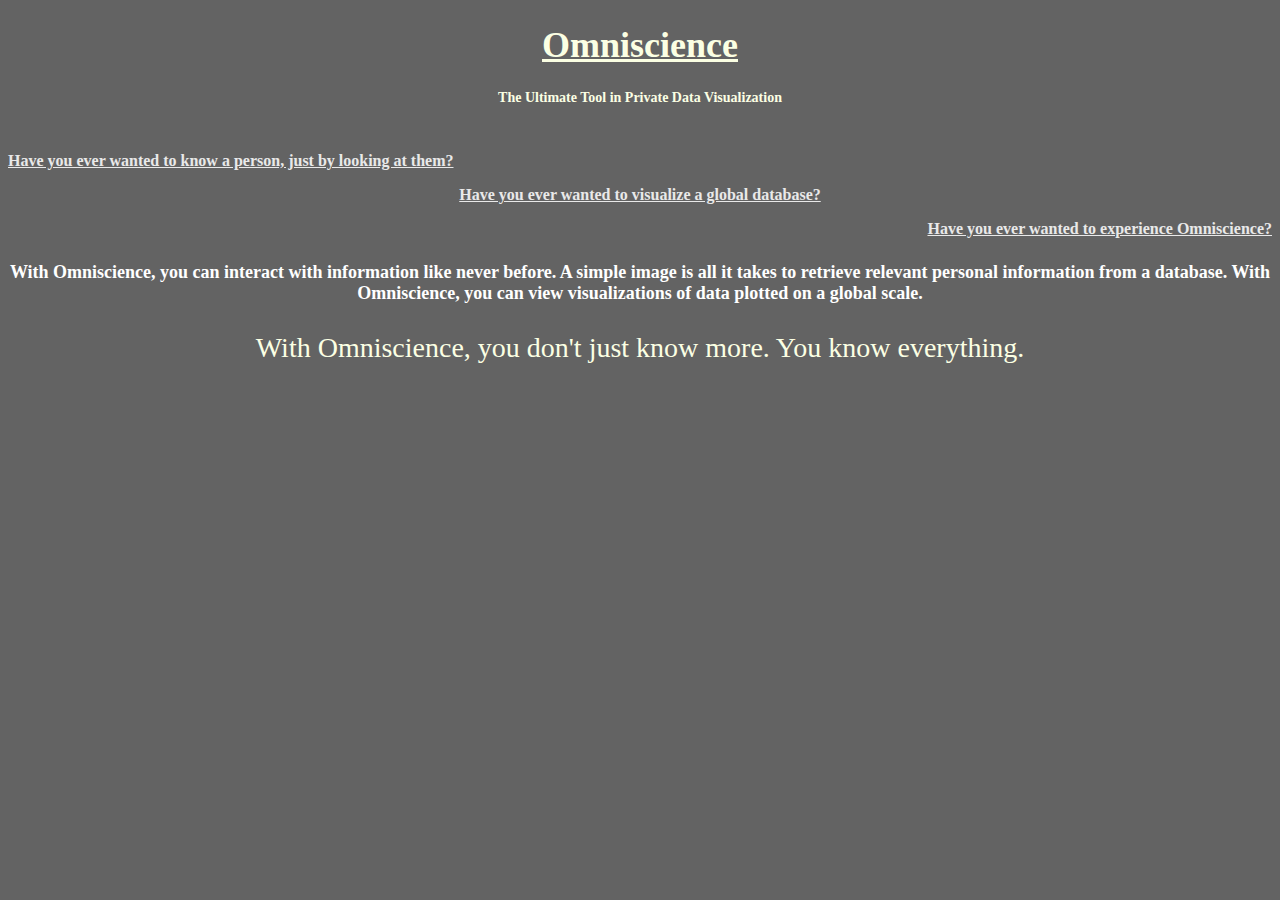
<file: index.html>
<!DOCTYPE html>
    <html>
        <head>
            <title>Omniscience Data Visualization</title>
            <link href="style.css" type="text/css" rel="stylesheet">
        </head>
            <body>
                <h1>Omniscience</h1>
                <h2>The Ultimate Tool in Private Data Visualization</h2>
                <br>
                <h3 align="left">Have you ever wanted to know a person, just by looking at them?</h3>
                <h3 align="center">Have you ever wanted to visualize a global database?</h3>
                <h3 align="right">Have you ever wanted to experience Omniscience?</h3>
            </body>
            <footer>
                <h4>With Omniscience, you can interact with information like never before.
                    A simple image is all it takes to retrieve relevant personal information
                    from a database. With Omniscience, you can view visualizations of data plotted on a global scale.</h4>
                <p>With Omniscience, you don't just know more. You know everything.</p>
            </footer>
</file>
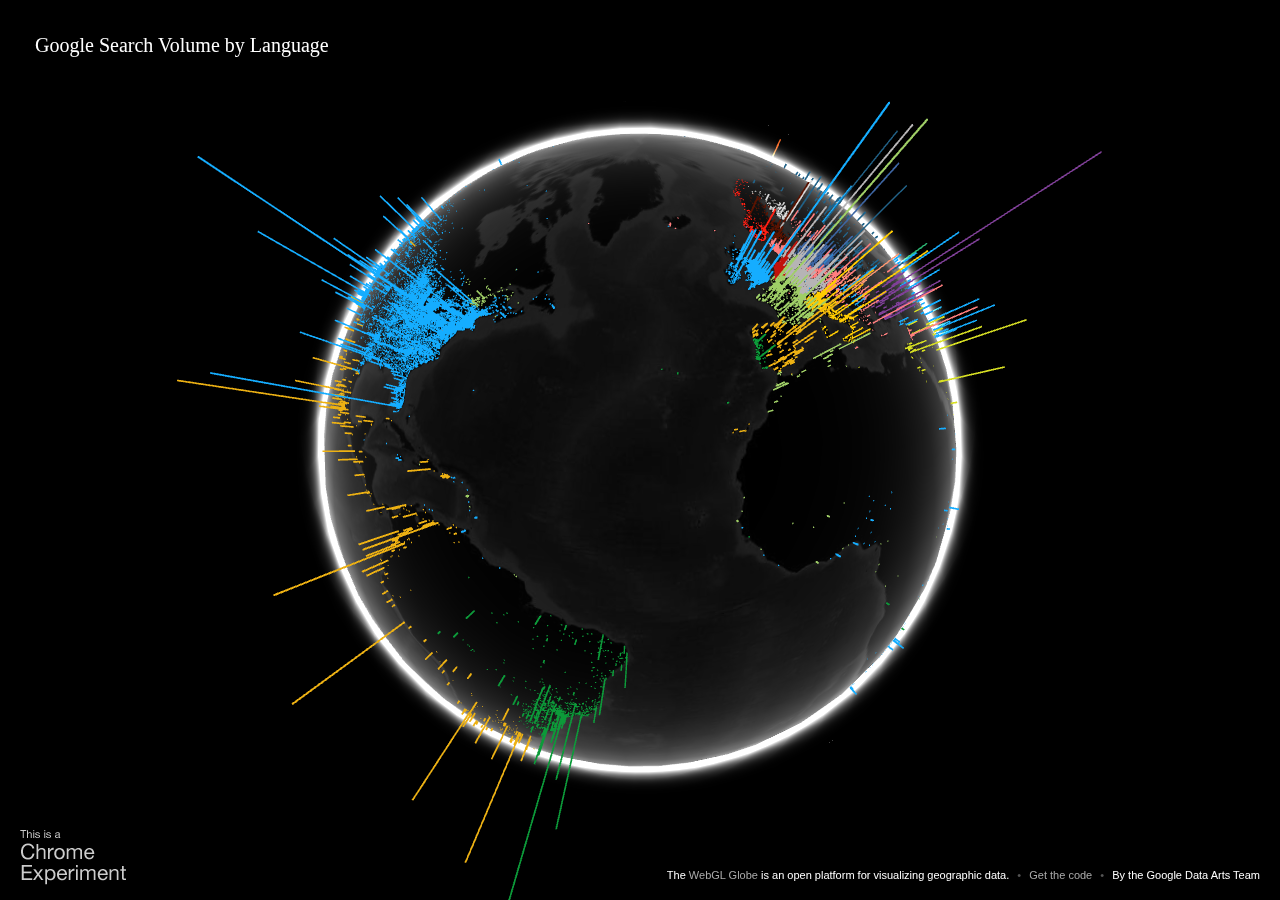
<file: globe-search/index.html>
<!doctype html>
<html lang="en">
<head>
  <title>WebGL Globe</title>
  <meta charset="utf-8">
  <style type="text/css">
    html {
      height: 100%;
    }

    body {
      margin: 0;
      padding: 0;
      background: #000000 url(/globe/loading.gif) center center no-repeat;
      color: #ffffff;
      font-family: sans-serif;
      font-size: 13px;
      line-height: 20px;
      height: 100%;
    }

    #info {

      font-size: 11px;
      position: absolute;
      bottom: 5px;
      background-color: rgba(0, 0, 0, 0.8);
      border-radius: 3px;
      right: 10px;
      padding: 10px;

    }

    a {
      color: #aaa;
      text-decoration: none;
    }

    a:hover {
      text-decoration: underline;
    }

    .bull {
      padding: 0px 5px;
      color: #555;
    }

    #title {
      position: absolute;
      top: 20px;
      width: 320px;
      left: 20px;
      background-color: rgba(0, 0, 0, 0.2);
      font: 20px/20px Georgia;
      padding: 15px;
    }

    .year {

      font: 16px Georgia;
      line-height: 26px;
      height: 30px;
      text-align: center;
      float: left;
      width: 90px;
      color: rgba(255, 255, 255, 0.4);

      cursor: pointer;
      -webkit-transition: all 0.1s ease-out;
    }

    .year:hover, .year.active {
      font-size: 23px;
      color: #fff;
    }

    #ce span {
      display: none;
    }

    #ce {
      width: 107px;
      height: 55px;
      display: block;
      position: absolute;
      bottom: 15px;
      left: 20px;
      background: url(/globe/ce.png);
    }


  </style>
</head>
<body>

<div id="container"></div>

<div id="info">
  The <a href="http://www.chromeexperiments.com/globe">WebGL Globe</a> is an
  open platform for visualizing geographic data. <span
    class="bull">&bull;</span> <a href="https://github.com/dataarts/webgl-globe">Get
  the code</a> <span class="bull">&bull;</span> By the Google Data Arts Team</a>
</div>

<div id="title">
  Google Search Volume by Language
</div>

<a id="ce" href="http://www.chromeexperiments.com/globe">
  <span>This is a Chrome Experiment</span>
</a>


<script type="text/javascript" src="/globe/third-party/Detector.js"></script>
<script type="text/javascript" src="/globe/third-party/three.min.js"></script>
<script type="text/javascript" src="/globe/globe.js"></script>
<script type="text/javascript">

  var globe = DAT.Globe(document.getElementById('container'), {
    colorFn: function(label) {
       return new THREE.Color([
         0xd9d9d9, 0xb6b4b5, 0x9966cc, 0x15adff, 0x3e66a3,
         0x216288, 0xff7e7e, 0xff1f13, 0xc0120b, 0x5a1301, 0xffcc02,
         0xedb113, 0x9fce66, 0x0c9a39,
         0xfe9872, 0x7f3f98, 0xf26522, 0x2bb673, 0xd7df23,
         0xe6b23a, 0x7ed3f7][label]);
    }
  });

  var xhr = new XMLHttpRequest();
  xhr.open('GET', '/globe-search/search.json', true);
  xhr.onreadystatechange = function(e) {
    if (xhr.readyState === 4) {
      if (xhr.status === 200) {
        var data = JSON.parse(xhr.responseText);
        window.data = data;
        globe.addData(data, {format: 'legend'});
        globe.createPoints();
        globe.animate();
        document.body.style.backgroundImage = 'none'; // remove loading
      }
    }
  };
  xhr.send(null);

</script>


</body>

</html>
</file>
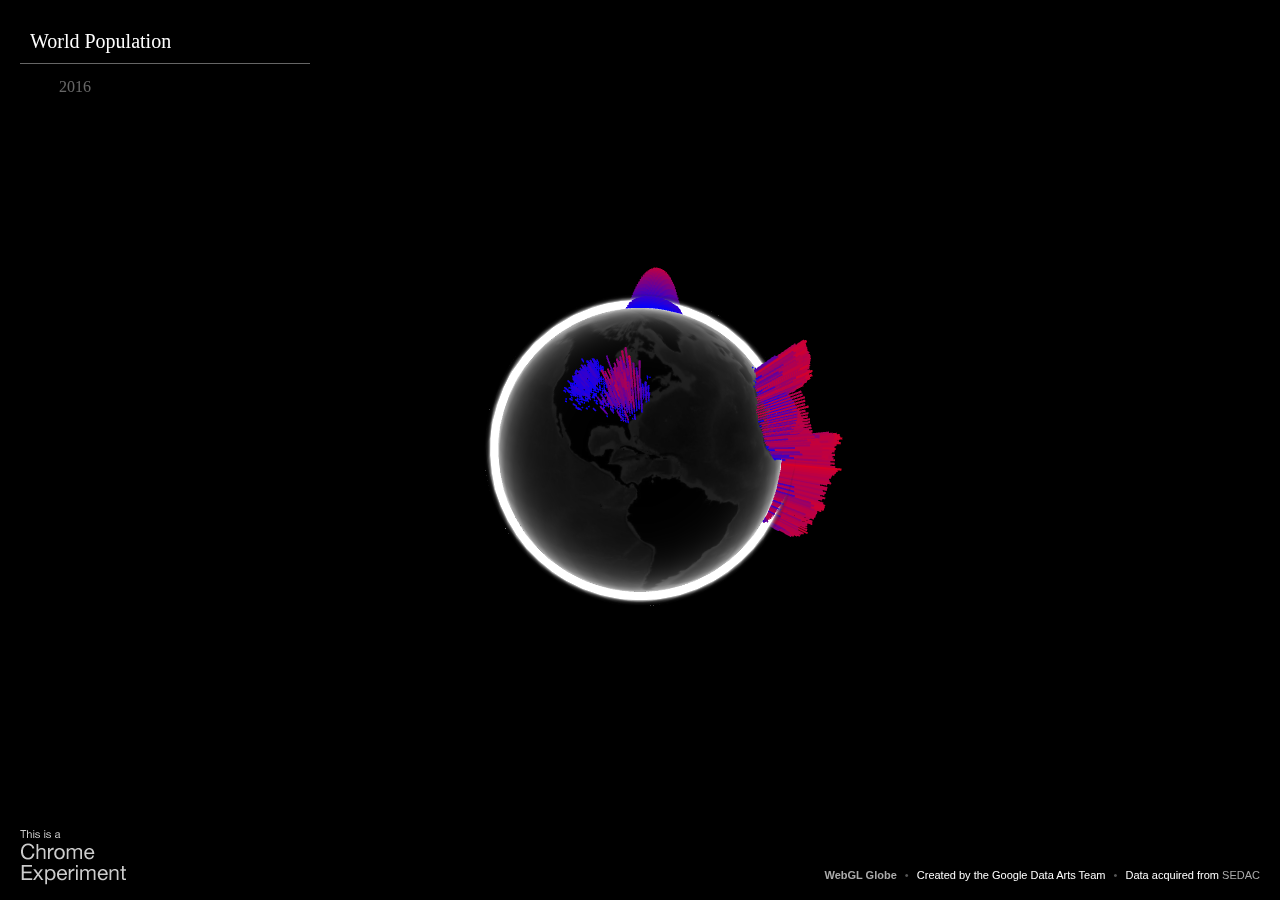
<file: globe-vertex-texture/index.html>
<!DOCTYPE HTML>
<html lang="en">
  <head>
    <title>WebGL Globe</title>
    <meta charset="utf-8">
    <style type="text/css">
      html {
        height: 100%;
      }
      body {
        margin: 0;
        padding: 0;
        background: #000000 url(loading.gif) center center no-repeat;
        color: #ffffff;
        font-family: sans-serif;
        font-size: 13px;
        line-height: 20px;
        height: 100%;
      }

      #info {

        font-size: 11px;
        position: absolute;
        bottom: 5px;
        background-color: rgba(0,0,0,0.8);
        border-radius: 3px;
        right: 10px;
        padding: 10px;

      }

      #currentInfo {
        width: 270px;
        position: absolute;
        left: 20px;
        top: 63px;

        background-color: rgba(0,0,0,0.2);

        border-top: 1px solid rgba(255,255,255,0.4);
        padding: 10px;
      }

      a {
        color: #aaa;
        text-decoration: none;
      }
      a:hover {
        text-decoration: underline;
      }

      .bull {
        padding: 0 5px;
        color: #555;
      }

      #title {
        position: absolute;
        top: 20px;
        width: 270px;
        left: 20px;
        background-color: rgba(0,0,0,0.2);
        border-radius: 3px;
        font: 20px Georgia;
        padding: 10px;
      }

      .year {
        font: 16px Georgia;
        line-height: 26px;
        height: 30px;
        text-align: center;
        float: left;
        width: 90px;
        color: rgba(255, 255, 255, 0.4);

        cursor: pointer;
        -webkit-transition: all 0.1s ease-out;
      }

      .year:hover, .year.active {
        font-size: 23px;
        color: #fff;
      }

      #ce span {
        display: none;
      }

      #ce {
        width: 107px;
        height: 55px;
        display: block;
        position: absolute;
        bottom: 15px;
        left: 20px;
        background: url(ce.png);
      }


    </style>
  </head>
  <body>

  <div id="container"></div>

  <div id="info">
    <strong><a href="http://www.chromeexperiments.com/globe">WebGL Globe</a></strong> <span class="bull">&bull;</span> Created by the Google Data Arts Team <span class="bull">&bull;</span> Data acquired from <a href="http://sedac.ciesin.columbia.edu/gpw/">SEDAC</a>
  </div>

  <div id="currentInfo">
    <span id="year2016" class="year">2016</span>
  </div>

  <div id="title">
    World Population
  </div>

  <a id="ce" href="http://www.chromeexperiments.com/globe">
    <span>This is a Chrome Experiment</span>
  </a>

  <script type="text/javascript" src="third-party/Three/ThreeWebGL.js"></script>
  <script type="text/javascript" src="third-party/Three/ThreeExtras.js"></script>
  <script type="text/javascript" src="third-party/Three/RequestAnimationFrame.js"></script>
  <script type="text/javascript" src="third-party/Three/Detector.js"></script>
  <script type="text/javascript" src="third-party/Tween.js"></script>
  <script type="text/javascript" src="globe.js"></script>
  <script type="text/javascript" src="shaders.js"></script>
  <script type="text/javascript">

    if(!Detector.webgl){
      Detector.addGetWebGLMessage();
    } else {

      var years = ['2016'];
      var container = document.getElementById('container');
      var globe = new DAT.Globe(container);
      console.log(globe);
      var i, tweens = [];

      var settime = function(globe, t) {
        return function() {
          new TWEEN.Tween(globe).to({time: t/years.length},500).easing(TWEEN.Easing.Cubic.EaseOut).start();
          var y = document.getElementById('year'+years[t]);
          if (y.getAttribute('class') === 'year active') {
            return;
          }
          var yy = document.getElementsByClassName('year');
          for(i=0; i<yy.length; i++) {
            yy[i].setAttribute('class','year');
          }
          y.setAttribute('class', 'year active');
        };
      };

      for(var i = 0; i<years.length; i++) {
        var y = document.getElementById('year'+years[i]);
        y.addEventListener('mouseover', settime(globe,i), false);
      }

      var xhr;
      TWEEN.start();

      globe.modelLoader();

    }

  </script>

  </body>

</html>
</file>
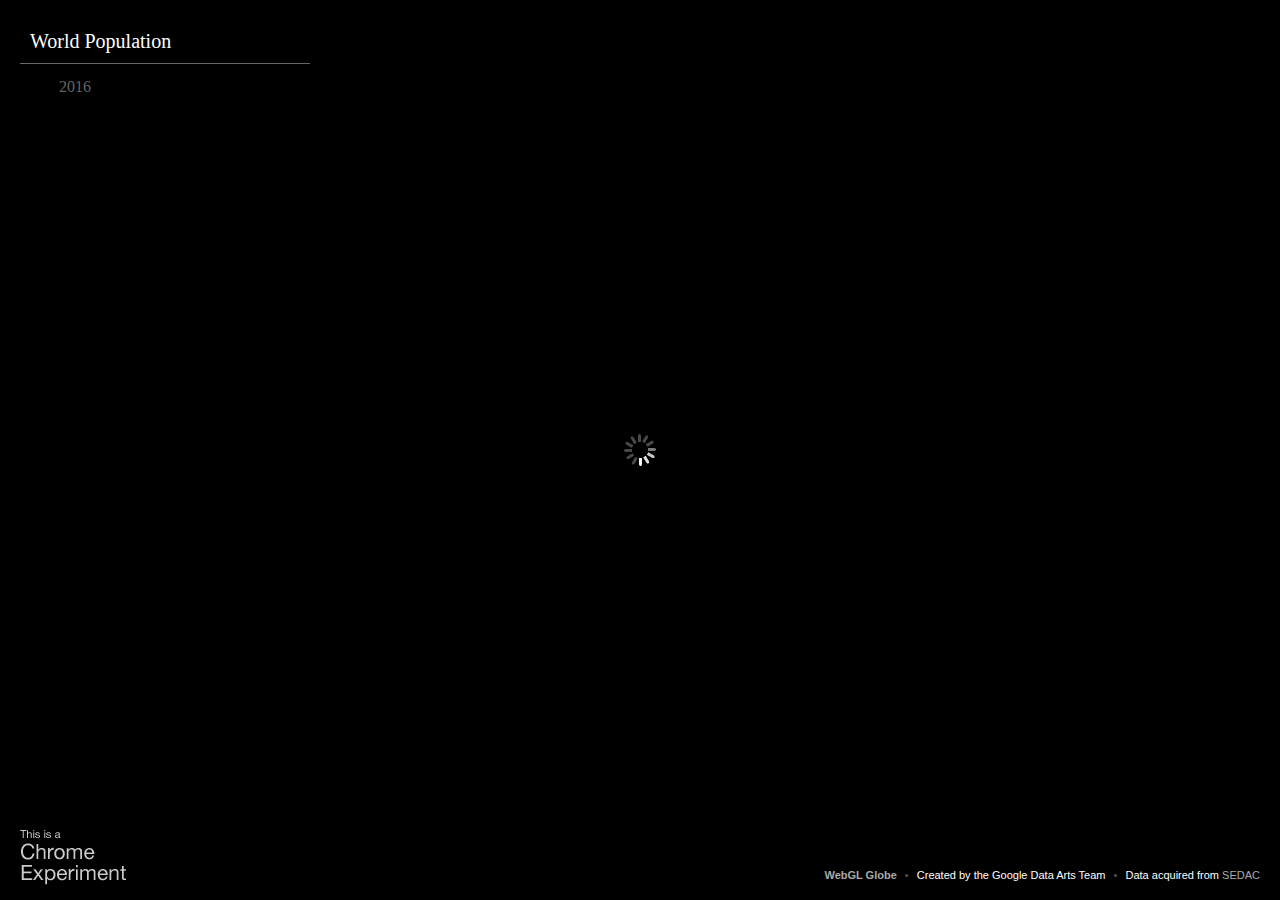
<file: globe/index.html>
<!DOCTYPE HTML>
<html lang="en">
  <head>
    <title>WebGL Globe</title>
    <meta charset="utf-8">
    <style type="text/css">
      html {
        height: 100%;
      }
      body {
        margin: 0;
        padding: 0;
        background: #000000 url(/globe/loading.gif) center center no-repeat;
        color: #ffffff;
        font-family: sans-serif;
        font-size: 13px;
        line-height: 20px;
        height: 100%;
      }

      #info {

        font-size: 11px;
        position: absolute;
        bottom: 5px;
        background-color: rgba(0,0,0,0.8);
        border-radius: 3px;
        right: 10px;
        padding: 10px;

      }

      #currentInfo {
        width: 270px;
        position: absolute;
        left: 20px;
        top: 63px;

        background-color: rgba(0,0,0,0.2);

        border-top: 1px solid rgba(255,255,255,0.4);
        padding: 10px;
      }

      a {
        color: #aaa;
        text-decoration: none;
      }
      a:hover {
        text-decoration: underline;
      }

      .bull {
        padding: 0 5px;
        color: #555;
      }

      #title {
        position: absolute;
        top: 20px;
        width: 270px;
        left: 20px;
        background-color: rgba(0,0,0,0.2);
        border-radius: 3px;
        font: 20px Georgia;
        padding: 10px;
      }

      .year {
        font: 16px Georgia;
        line-height: 26px;
        height: 30px;
        text-align: center;
        float: left;
        width: 90px;
        color: rgba(255, 255, 255, 0.4);

        cursor: pointer;
        -webkit-transition: all 0.1s ease-out;
      }

      .year:hover, .year.active {
        font-size: 23px;
        color: #fff;
      }

      #ce span {
        display: none;
      }

      #ce {
        width: 107px;
        height: 55px;
        display: block;
        position: absolute;
        bottom: 15px;
        left: 20px;
        background: url(/globe/ce.png);
      }


    </style>
  </head>
  <body>

  <div id="container"></div>

  <div id="info">
    <strong><a href="http://www.chromeexperiments.com/globe">WebGL Globe</a></strong> <span class="bull">&bull;</span> Created by the Google Data Arts Team <span class="bull">&bull;</span> Data acquired from <a href="http://sedac.ciesin.columbia.edu/gpw/">SEDAC</a>
  </div>

  <div id="currentInfo">
    <span id="year2016" class="year">2016</span>

  </div>

  <div id="title">
    World Population
  </div>

  <a id="ce" href="http://www.chromeexperiments.com/globe">
    <span>This is a Chrome Experiment</span>
  </a>

  <script type="text/javascript" src="/globe/third-party/Detector.js"></script>
  <script type="text/javascript" src="/globe/third-party/three.min.js"></script>
  <script type="text/javascript" src="/globe/third-party/Tween.js"></script>
  <script type="text/javascript" src="/globe/globe.js"></script>
  <script type="text/javascript" src="">

    if(!Detector.webgl){
      Detector.addGetWebGLMessage();
    } else {

      var years = ['2016'];
      var container = document.getElementById('container');
      var globe = new DAT.Globe(container);

      console.log(globe);
      var i, tweens = [];

      var settime = function(globe, t) {
        return function() {
          new TWEEN.Tween(globe).to({time: t/years.length},500).easing(TWEEN.Easing.Cubic.EaseOut).start();
          var y = document.getElementById('year'+years[t]);
          if (y.getAttribute('class') === 'year active') {
            return;
          }
          var yy = document.getElementsByClassName('year');
          for(i=0; i<yy.length; i++) {
            yy[i].setAttribute('class','year');
          }
          y.setAttribute('class', 'year active');
        };
      };

      for(var i = 0; i<years.length; i++) {
        var y = document.getElementById('year'+years[i]);
        y.addEventListener('mouseover', settime(globe,i), false);
      }

      var xhr;
      TWEEN.start();


      xhr = new XMLHttpRequest();
      xhr.open('GET', '/population909500.json', true);
      xhr.onreadystatechange = function() {
        if (xhr.readyState === 4) {
          if (xhr.status === 200) {
            var data = [['CapitalOne', [38.9111428, -84.6795726, 20826, 42.07405, -79.24018, 23858, 38.971978, -82.979505, 18442, 37.6692251, -84.4414862, 37000.00000000001, 42.0210295, -78.1148953, 48690, 39.873415, -79.47538999999999, 35024, 40.640277, -76.6788347, 48210, 41.7991724, -77.16310899999999, 12345, 37.8152388, -78.99054749999999, 18467, 37.026841, -79.598756, 6789, 39.504218, -79.81582, 23107, 40.0583238, -74.4056612, 19218, 40.0352404, -80.56032979999999, 30928, 39.770518, -78.1727259, 30307, 41.167029, -77.498031, 37950, 42.22509, -78.931409, 34896, 39.6964929, -77.95395599999999, 36462, 41.0159796, -78.61201919999999, 11990.98, 39.49988889999999, -81.7790278, 34803, 36.6003058, -82.06439499999999, 40086751, 37.0667861, -79.4545322, 24159, 41.174226, -77.458238, 41697, 36.6609444, -77.7579445, 32688, 40.8431279, -81.0403758, 38759, 37.8545444, -84.21836979999999, 14554, 40.4736777, -78.37167, 18195, 38.442894, -81.684111, 40265, 39.9657987, -78.6895862, 14132, 37.056784, -79.17249369999999, 20121, 39.3284779, -78.075148, 45650, 38.886223, -80.46526290000001, 6169, 36.6523958, -79.7202176, 28533, 38.2371184, -84.48782949999999, 28383, 41.11223200000001, -78.39870499999999, 10445, 36.8006639, -77.6683022, 20028, 39.4424311, -79.1971961, 11625, 42.7489115, -78.12422529999999, 41714, 37.48101200000001, -83.3598356, 15352, 40.4584566, -80.79083969999999, 14629, 38.9245537, -82.8370699, 3942, 40.748543, -79.632222, 25506, 37.2917387, -77.2912521, 6006.799999999999, 36.5302999, -77.450288, 46889, 41.472853, -79.720865, 42018, 38.6525476, -82.34573449999999, 10278, 40.6578019, -80.04995199999999, 7374, 36.854176, -80.052369, 13108, 41.2773556, -79.3961147, 25386, 38.7008357, -83.06260499999999, 24628, 36.5527238, -76.8868518, 22911, 36.5947596, -77.8255075, 35026, 40.4259222, -79.08996259999999, 39871, 37.5454982, -82.55287709999999, 27244, 39.7389547, -78.32401709999999, 22084, 39.9935218, -78.9557797, 49711, 37.960092, -82.090716, 9508, 40.9362929, -76.7343264, 21895, 41.968801, -79.715797, 45633, 38.7059978, -84.6616104, 32316, 39.452376, -81.412258, 10938, 39.6752515, -82.2991247, 11248, 36.6154879, -82.8850308, 785, 40.5702568, -79.90902299999999, 2653, 39.365711, -77.75673700000002, 39187, 39.652226, -83.072158, 33469, 38.3293299, -79.07808659999999, 7453, 39.697614, -78.16743090000001, 4245, 40.611471, -76.718266, 35993, 39.5035771, -76.7193038, 37201, 39.2457168, -83.06725469999999, 23360, 41.8260691, -77.6768288, 5368, 38.2691187, -78.1115848, 33189, 39.0467441, -83.1627662, 39113, 40.10148299999999, -82.768658, 10134, 39.2530586, -82.2104986, 30387, 36.639797, -81.745791, 34522, 42.932517, -78.07836999999999, 48069, 39.97416990000001, -80.3842114, 21388, 36.6171443, -80.7266429, 46023, 37.5165639, -82.4166693, 33917, 39.156458, -80.215671, 2969, 39.571742, -82.455815, 3243, 37.0354576, -83.9923197, 24143, 42.56974, -77.96052999999999, 36328, 38.8543338, -83.08793949999999, 40332, 42.857465, -77.98492399999999, 19270, 39.1462072, -83.95138690000002, 22059, 36.88768779999999, -81.5212447, 42695, 40.1632303, -81.2368395, 16727, 38.0542006, -78.085475, 10541, 42.5542461, -78.2834776, 29834, 39.0571809, -78.2040645, 34804, 38.2809381, -76.61452349999999, 46289, 38.7564, -82.7934, 49528, 40.2462701, -78.3234804, 19541, 38.2206654, -77.1112436, 18612, 39.3946176, -82.9698178, 23884, 39.03827990000001, -81.4238629, 34121, 41.526304, -79.834824, 1171, 38.181875, -82.433672, 17896, 38.892396, -77.804767, 43953, 41.136063, -78.36758999999999, 3673, 37.7268036, -79.8253134, 38477, 39.4411, -79.71007, 32281, 42.15070499999999, -77.86545699999999, 23736, 39.461288, -81.47018400000002, 10173, 37.288989, -79.055559, 21989, 39.599974, -76.843743, 43859, 39.159138, -81.6973749, 22647.549999999996, 41.39534, -78.52065, 11255, 37.4279504, -84.5445869, 1386, 38.842793, -82.030074, 46009, 40.1836116, -80.740692, 48917, 36.7360507, -80.38385799999999, 20430, 41.103823, -78.1669579, 26652, 39.242199, -79.04319799999999, 21314, 38.0069469, -79.30709399999999, 27842, 39.241453, -82.262895, 16684, 39.01917, -77.5093289, 23136, 38.806828, -78.3466569, 891, 42.27137099999999, -78.556725, 9595, 42.1171346, -78.10324, 30908, 40.6747988, -76.51966300000001, 43804, 39.257902, -81.245829, 28673, 40.6035043, -80.2314667, 45469, 38.9755449, -84.019149, 22871, 42.079865, -77.855057, 30174, 36.5428474, -83.0080728, 46072, 40.2622801, -77.3406394, 7119, 39.35322, -76.97518099999999, 37179, 42.5513274, -78.60996949999999, 13024, 39.650529, -77.931198, 21060, 39.7706021, -82.17398229999999, 42038, 37.1183584, -83.2777423, 31858, 37.316699, -79.034122, 44242, 39.5797306, -78.90078419999999, 35276, 39.186818, -83.56692, 16024, 39.6940124, -80.1781322, 13517, 36.596193, -83.32670999999999, 36462, 40.12300219999999, -81.96162079999999, 21702, 41.3105733, -79.96235329999999, 47426, 40.033388, -80.600301, 18380, 42.48929100000001, -77.370599, 4885, 36.9996625, -80.1828393, 20945, 39.7673286, -80.3925707, 39457, 36.9844126, -82.3900194, 19078, 40.879706, -78.64453499999999, 33253, 38.792499, -76.910758, 14200, 37.928856, -82.4115039, 46554, 38.927, -82.8691, 21189, 42.1525849, -77.5518653, 45008, 37.2078068, -77.7064286, 746, 37.1796999, -80.3143, 3981, 39.054578, -83.820278, 5275, 39.5298059, -80.11674169999999, 19803, 38.41158799999999, -76.748773, 32435, 39.1151224, -83.4572906, 34909, 37.216978, -80.135654, 19069, 38.996359, -81.6962439, 19878, 40.5971128, -77.4157955, 29657, 41.979889, -79.437321, 22372, 40.4044741, -81.4698224, 18893, 41.014683, -80.98463199999999, 28977, 39.64168859999999, -77.64167549999999, 6701, 37.318781, -79.617897, 15074, 36.7217689, -78.9540272, 10205, 40.255055, -79.174273, 14230, 36.832956, -83.4405676, 29133, 39.4848023, -83.2390284, 7762, 37.4997531, -84.7968805, 15974, 37.919855, -81.916338, 17677, 38.8617634, -82.48872, 10487, 42.382941, -79.09312, 24922, 39.8705024, -80.6651698, 34407, 40.426355, -77.07994099999999, 44253, 40.147368, -81.319706, 35062, 37.4428652, -79.66616719999999, 49219, 37.1458131, -77.96462749999999, 8657, 38.8934448, -77.2216481, 2462, 38.0324, -78.300237, 4321, 42.812939, -78.350444, 43088, 38.7892801, -77.18720359999999, 35687, 38.717941, -77.548271, 12187, 38.5150017, -76.569073, 40156, 40.903611, -80.03527199999999, 1145, 38.7121995, -84.7261692, 20958, 37.2621462, -79.0556512, 28158, 39.635817, -77.780248, 35847, 37.9144469, -80.7227722, 39198, 40.892862, -77.088831, 25575, 39.682279, -78.58739400000002, 9500, 38.9400292, -76.9316956, 12872, 40.7248469, -78.853696, 24858, 40.6013208, -79.32866659999999, 43608, 40.5596576, -79.11033549999999, 19123, 40.122366, -79.34025199999999, 1496, 41.1309597, -80.4581546, 13127, 41.93716999999999, -79.0772999, 30780, 37.718371, -77.09907799999999, 47493, 37.6005529, -76.9596183, 5783, 41.7001954, -80.20092389999999, 10415, 40.970805, -78.36572, 840, 38.51443, -78.89168699999999, 42715, 39.151428, -76.673654, 6858, 37.1704286, -84.1230971, 15664, 39.69491, -82.498048, 46868, 40.143211, -82.696415, 39539, 40.448915, -76.910387, 14150, 39.485512, -79.763556, 33453, 38.3482926, -76.8621805, 43688, 42.354574, -77.76717099999999, 43064, 39.7422322, -78.1238121, 2175, 39.0507515, -82.14142, 6993, 40.260191, -82.0774239, 1765, 38.54626289999999, -82.64470999999999, 48101, 38.6524472, -77.27326470000001, 37205, 37.1846354, -82.4421835, 27756, 39.7212095, -81.0833682, 3241, 38.8665768, -77.6761006, 37695, 40.0785392, -81.94748129999999, 11840, 41.6034393, -80.3124934, 2531, 39.9144768, -77.9047082, 16812, 37.3733409, -79.8081911, 12228, 37.440131, -76.476603, 19201, 39.859165, -79.725325, 17437, 40.430884, -80.886532, 842261, 40.661596, -81.469634, 30350, 40.8251145, -79.7406002, 23363, 25.8021455, -80.2255572, 44391, 37.956745, -81.444735, 46641, 42.243508, -78.25585699999999, 17383, 40.7557765, -78.7497546, 1074, 38.451227, -82.082381, 13647, 39.5269959, -83.245755, 39568, 41.17316750000001, -79.42788589999999, 38377, 38.9126955, -78.34925539999999, 11674, 37.73455, -76.522696, 1121, 39.6168884, -79.1190742, 41614, 38.967532, -78.215751, 25268, 40.57013910000001, -77.7441805, 46579, 38.7560378, -82.30647479999999, 31545, 37.3759412, -82.8336862, 848, 37.947294, -80.150137, 40966, 39.92922100000001, -79.236991, 36097, 36.628147, -81.0113609, 30437, 37.6722834, -84.7879512, 36949, 38.373518, -81.562668, 29759, 38.2191959, -84.8317569, 21841, 38.3358345, -78.3927373, 44519, 38.1615759, -82.436604, 32975, 39.9674943, -79.60516729999999, 45639, 42.5957985, -78.4648704, 5907, 39.6693129, -82.4532765, 6648, 40.609989, -77.377939, 12598, 38.2754737, -80.86398319999999, 15467, 38.9877833, -82.14073789999999, 31732, 36.9799999, -79.908418, 48222, 40.310539, -76.649236, 23210, 36.999406, -80.366361, 20444, 39.636711, -81.872507, 37981, 40.129045, -76.56278499999999, 18610, 38.9338676, -77.1772604, 34460, 42.122744, -77.90200800000001, 4.612145942635834, 39.181292, -77.868428, 38843, 42.246548, -78.35327199999999, 43286, 39.5045539, -83.5462021, 48960, 36.534061, -79.309838, 8806, 40.5649674, -81.0729747, 22026, 39.004997, -82.718013, 33686, 38.37626849999999, -77.5094848, 20291, 39.414444, -77.094944, 23153, 39.570548, -82.3567659, 37520, 39.504206, -80.702316, 574, 41.756969, -77.485287, 4552, 36.721142, -79.640761, 29918, 39.0402978, -83.347512, 1496, 37.39528019999999, -76.87071879999999, 15510, 42.5502742, -77.4756958, 20081, 37.8729802, -77.95375729999999, 4704, 39.4911031, -83.1906393, 44679, 37.145213, -76.432194, 47031, 39.323777, -76.8781489, 23275, 41.594612, -78.72314899999999, 10997, 42.883333, -77.99488699999999, 42719, 38.39051, -82.3477807, 28901, 39.847475, -76.461586, 26796, 38.997392, -84.4393339, 39956, 41.933276, -77.46603999999999, 8698, 40.8431409, -81.04124039999999, 2271, 40.419341, -79.35952499999999, 33517, 38.88770700000001, -78.111438, 47847, 40.8989955, -79.15496949999999, 11153, 38.654591, -80.66465, 46503, 38.64250759999999, -81.277919, 3368, 39.436162, -83.61589099999999, 29378, 40.520598, -80.852228, 27207, 38.1464282, -83.5118395, 48159, 37.431457, -80.767944, 39799, 41.0737454, -80.1848619, 26337, 37.305928, -81.19399700000001, 17294, 37.997525, -84.612149, 41234, 38.3584466, -77.651382, 23492, 39.96895000000001, -81.439221, 29804, 38.459629, -80.366861, 31482, 40.4887439, -81.977294, 23803, 37.723884, -84.7359992, 31749, 38.93957899999999, -83.972599, 5765, 39.6158953, -83.5041789, 19507, 39.221894, -83.949124, 10196, 40.4233651, -81.281166, 3489, 39.8353756, -81.9000057, 13715, 39.5765249, -83.1375769, 40401, 41.9740784, -78.47123409999999, 16629, 36.6122001, -77.16201079999999, 15333, 37.31225, -79.3363229, 39022, 40.6848017, -81.16011929999999, 8906, 39.7918802, -80.826584, 18500, 40.862559, -80.65048139999999, 2749, 40.24043899999999, -76.608274, 4802, 40.074759, -81.3036429, 34895, 36.5910223, -77.9603046, 32635, 38.8799054, -82.2877745, 31898, 42.3546959, -77.492339, 34917, 37.7510148, -84.7112707, 16159, 40.7447989, -80.8341907, 40432, 39.3332261, -82.812587, 46553, 41.2834307, -80.6013875, 44203, 38.5096514, -78.57425479999999, 20339, 40.063809, -76.46197099999999, 4404, 36.5851469, -77.98726839999999, 46341, 38.1590599, -77.19287899999999, 1882, 41.093651, -79.889399, 28636.47000000001, 38.3407944, -77.7139005, 39944, 42.307439, -77.79210599999999, 42509, 42.3201606, -79.112483, 23211, 38.404207, -77.57981199999999, 4731, 39.2456275, -83.586995, 43737, 41.0544129, -79.18383899999999, 20571, 40.7264539, -77.236161, 40526, 39.6137827, -82.5583214, 30775, 41.0315781, -78.2018106, 46647, 42.927568, -78.1639007, 7911, 40.8318353, -77.9348483, 39848, 40.949395, -77.21569199999999, 33300, 38.38805, -82.227188, 21739, 39.389013, -76.598496, 49963, 37.196354, -80.024907, 37422, 39.060457, -84.135161, 1.0023635139822638, 36.7387335, -81.8778839, 13240, 39.068194, -80.68520199999999, 5285, 38.82874100000001, -81.75383300000001, 25280, 39.091933, -83.449364, 49478, 42.36202, -77.99815199999999, 35852, 39.2408829, -84.032147, 49607, 38.6465, -80.4093369, 12605, 39.250045, -84.113973, 35025, 39.147844, -78.92397199999999, 41962, 38.8767207, -76.7205283, 34282, 41.279648, -77.548581, 34234, 38.3469363, -84.4465184, 11145, 39.6222601, -76.8727462, 38698, 41.015994, -76.87526199999999, 40800, 41.7317126, -78.26107360000002, 8482, 38.56814840000001, -83.7515705, 34912, 37.551412, -79.918566, 14324, 42.574229, -78.54033199999999, 44304.5, 37.359202, -76.55094199999999, 48271, 38.2319389, -77.21573430000001, 32806, 39.009579, -81.993664, 3028, 40.5631114, -78.822645, 4069, 38.6047468, -77.8943881, 110177, 37.711858, -82.273769, 45332, 36.7536815, -82.55301659999999, 20381, 37.0605441, -84.1499671, 21061, 38.422475, -77.4024419, 16281, 38.3170695, -82.2171173, 2169, 39.5518051, -81.74431849999999, 14068, 39.1155789, -83.69041899999999, 26950, 40.44214, -79.388762, 9659, 36.503666, -82.252923, 36666, 36.528352, -81.427025, 40442, 36.6914357, -80.65365369999999, 42807, 37.0104214, -82.55642019999999, 9093, 37.2144502, -84.48077289999999, 31811, 40.6196388, -80.5951652, 24966, 38.1059588, -79.81461, 4708, 38.889707, -77.245569, 22357, 39.927206, -81.975229, 39547, 39.67471099999999, -77.1399, 30571, 37.300819, -80.1135989, 14157, 38.1425709, -77.6424119, 26437, 38.273353, -81.727024, 41883, 40.320359, -80.594939, 715, 38.36859500000001, -79.218947, 17958, 36.6428252, -81.8581438, 45795, 40.1035305, -81.1060866, 42252, 39.503424, -80.01456499999999, 33054, 38.267035, -84.05969650000002, 19533, 42.9333877, -78.19263839999999, 29973, 38.2912299, -78.2733276, 13109, 40.591608, -80.462323, 44840, 40.239621, -81.98401600000001, 11594, 39.7782536, -77.52720459999999, 32690, 38.0477287, -77.8166495, 20011, 41.176868, -78.200531, 26999, 39.4635109, -77.08558099999999, 6382, 40.3654439, -77.681422, 5641, 39.8750065, -77.49393959999999, 25541, 40.413376, -77.24020890000001, 4596, 41.071469, -80.134839, 15227, 40.0218137, -77.1485766, 39358, 38.7087615, -81.4839477, 27060, 38.2779689, -84.446957, 32370, 37.8093751, -83.99434, 22044, 41.992926, -79.613473, 26165, 37.6506501, -77.17178109999999, 18406.289999999997, 36.538845, -84.469332, 35289, 38.939224, -82.3059378, 38709, 40.2740527, -80.4226379, 9571, 40.124637, -79.5010999, 43919, 37.619844, -77.635733, 16713, 38.0239027, -76.9030516, 12553, 40.827625, -80.330274, 31143, 42.3545175, -77.9569271, 3948, 37.676554, -76.527655, 7780, 36.8755159, -78.6384233, 17965, 39.279697, -78.53779100000001, 36015, 40.196184, -80.628033, 41877, 39.3184988, -82.9147832, 29432, 38.275409, -80.578859, 8756, 42.2493848, -77.9876251, 34061, 39.013689, -81.00991499999999, 11190, 37.43423, -78.8647809, 28480, 38.52065, -80.23549799999999, 33174, 38.0459494, -79.8651388, 20655, 39.5558012, -82.0686736, 29131, 40.274957, -81.75004799999999, 29244, 37.203351, -78.829937, 44684, 37.18645679999999, -79.5561123, 44980, 36.7590567, -82.1815167, 37855, 43.000502, -77.861141, 18959, 39.3472455, -82.8163175, 2233, 41.4251222, -80.2197183, 44941, 37.1810547, -83.4251132, 10818, 39.820758, -82.670202, 48708, 41.7017493, -79.78978049999999, 8161, 41.8463505, -78.1209068, 4755, 39.78229, -80.205811, 22505, 40.943514, -81.113897, 38184, 39.35671, -79.294825, 6091, 37.0787644, -82.7258377, 48526, 37.721713, -76.441845, 39858, 37.103681, -81.652968, 18021, 39.251594, -80.15351, 14109, 39.949413, -81.1812789, 15004, 39.660303, -82.753404, 47511, 37.00872469999999, -80.0333064, 11998, 37.4233368, -78.16723549999999, 18428, 39.356876, -80.126209, 37181, 40.0136392, -80.5138825, 16881, 40.785328, -78.803208, 46085, 37.0697289, -76.88676509999999, 21193, 37.1294088, -84.9760194, 8967, 39.106439, -83.147134, 5082, 40.0640881, -78.3878175, 17333, 40.5059883, -78.8620126, 47625, 40.3720558, -81.0926176, 48682, 39.727331, -82.85006, 47515, 37.685786, -77.563052, 34198, 37.3039599, -80.58303389999999, 16636, 37.543551, -76.88718899999999, 3403, 39.083544, -81.07230899999999, 41538, 38.0418936, -78.33318129999999, 19219, 42.712492, -77.493696, 15728, 40.0126931, -79.1544253, 34525, 40.2897021, -80.44621699999999, 30513, 41.20139899999999, -79.20031999999999, 51749, 41.134768, -77.63046899999999, 4166, 37.545139, -82.4875653, 5092, 39.697518, -76.91153000000001, 18580, 38.7803712, -82.7755372, 18581, 40.559365, -79.184163, 11158, 39.8883559, -77.8822881, 15545, 36.9154644, -82.8449589, 12101, 40.695406, -79.46452699999999, 32471, 39.412853, -81.68934999999999, 43879, 38.7814487, -83.8651984, 40961, 39.375819, -79.76626499999999, 32451, 37.1092926, -84.37079229999999, 34703, 41.6674213, -79.918262, 47437, 37.8182871, -79.00432839999999, 9541, 40.4998396, -76.8225662, 36294, 39.7144486, -82.0322963, 48871.95, 38.49740000000001, -76.322756, 17264, 37.31739, -78.967136, 1361, 39.7782926, -83.0813895, 21810, 38.93978200000001, -78.198707, 29258, 40.415233, -80.3116769, 33268, 39.6478326, -82.3634357, 20959, 39.342565, -77.115974, 38839, 39.985864, -82.53661500000001, 43503, 38.9328894, -83.30304079999999, 19860, 41.1593418, -80.800388, 46821, 37.1363384, -84.0879363, 31663, 38.460567, -81.48469999999999, 42210, 38.7153026, -78.8042416, 49408, 41.009754, -81.106487, 14042, 36.5324078, -83.7152655, 7236, 40.79210700000001, -81.17736099999999, 41598, 37.8388184, -76.98579120000001, 41206, 40.5950283, -78.5675997, 23194, 40.1100396, -77.63186309999999, 39384, 41.1273183, -79.5410397, 10794, 41.468065, -80.589952, 37496, 41.82954900000001, -79.218316, 21228, 37.45094, -79.20562199999999, 30518, 39.1237629, -84.362748, 44556, 37.658316, -77.529951, 8670, 37.08258, -79.980592, 29368, 37.6178699, -84.8903947, 10383, 41.0171474, -77.4836223, 27964, 38.0752304, -76.53935589999999, 39982, 39.84499, -82.8197473, 48079, 41.582499, -77.243358, 2976, 38.9934774, -83.0451064, 21188, 37.450862, -81.12162699999999, 35199, 39.32393700000001, -79.75021799999999, 12908, 36.5193579, -77.766509, 25814, 42.497452, -78.484984, 8047, 41.593844, -78.57016999999999, 27890, 39.6399068, -81.0045525, 37242, 39.2103107, -84.08780949999999, 42986, 37.0520846, -79.3298425, 24953, 42.3742122, -79.0676154, 12473, 40.9695393, -76.7420082, 42918, 40.047198, -76.763211, 16591, 36.500645, -78.71297899999999, 13793, 40.039381, -79.5035968, 28895, 38.413562, -77.35695, 48033, 37.117044, -79.199681, 5688, 43.0690606, -77.859804, 18604, 38.136596, -78.5823829, 30551, 40.4217773, -78.9207687, 28854, 38.0572159, -81.30795499999999, 698, 37.9508391, -78.2464921, 25477, 40.1215527, -76.5146406, 34206, 42.4216795, -78.7959585, 33857, 40.3608509, -76.431798, 49690, 40.4732312, -80.3403376, 26331, 40.0094113, -79.19653520000001, 16161, 40.0453988, -82.2914121, 37484, 36.5664137, -77.1623321, 1558, 36.8213692, -78.5893243, 31894, 42.955869, -77.77843899999999, 15649, 39.436266, -77.648026, 31342, 38.989899, -79.22460199999999, 33986, 36.516082, -79.76754400000002, 33028, 39.0167829, -82.947379, 37131, 39.647064, -80.102656, 40752, 38.9244485, -83.8516198, 48413, 38.840298, -77.726497, 38494, 37.8833569, -77.239943, 47811, 39.221284, -83.387598, 14377, 39.22919479999999, -83.10485709999999, 18155, 37.0212981, -84.691529, 34120, 40.570963, -81.048041, 36309, 37.068578, -77.41310299999999, 20876, 42.0500064, -79.2152679, 17151, 40.631154, -79.154735, 8681, 38.360389, -76.480232, 45407, 40.156052, -81.49095, 6024, 38.906763, -81.773313, 43642, 36.88388, -80.406729, 27841, 37.28947600000001, -77.64107899999999, 48756, 36.9835372, -77.79994959999999, 29857, 39.45339, -81.332088, 9435, 38.2551987, -78.0554275, 21336, 40.993761, -79.927921, 25844, 39.949413, -81.1812789, 42769, 39.323863, -77.96768399999999, 28422, 37.528241, -81.9304049, 8004, 39.517711, -79.558111, 27255, 38.340071, -81.742637, 49018, 38.82239999999999, -82.8446, 35458, 40.29915099999999, -79.23480699999999, 9940, 40.915035, -80.5958069, 21217]
 ],];
            //var data = JSON.parse(xhr.responseText);
            window.data = data;
            for (var i=0;i<data.length;i++) {
              globe.addData(data[i][1], {format: 'magnitude', name: data[i][0], animated: true});
            }
            globe.createPoints();
            settime(globe,0)();
            globe.animate();
            document.body.style.backgroundImage = 'none'; // remove loading
          }
        }
      };
      xhr.send(null);
    }

  </script>

  </body>

</html>
</file>
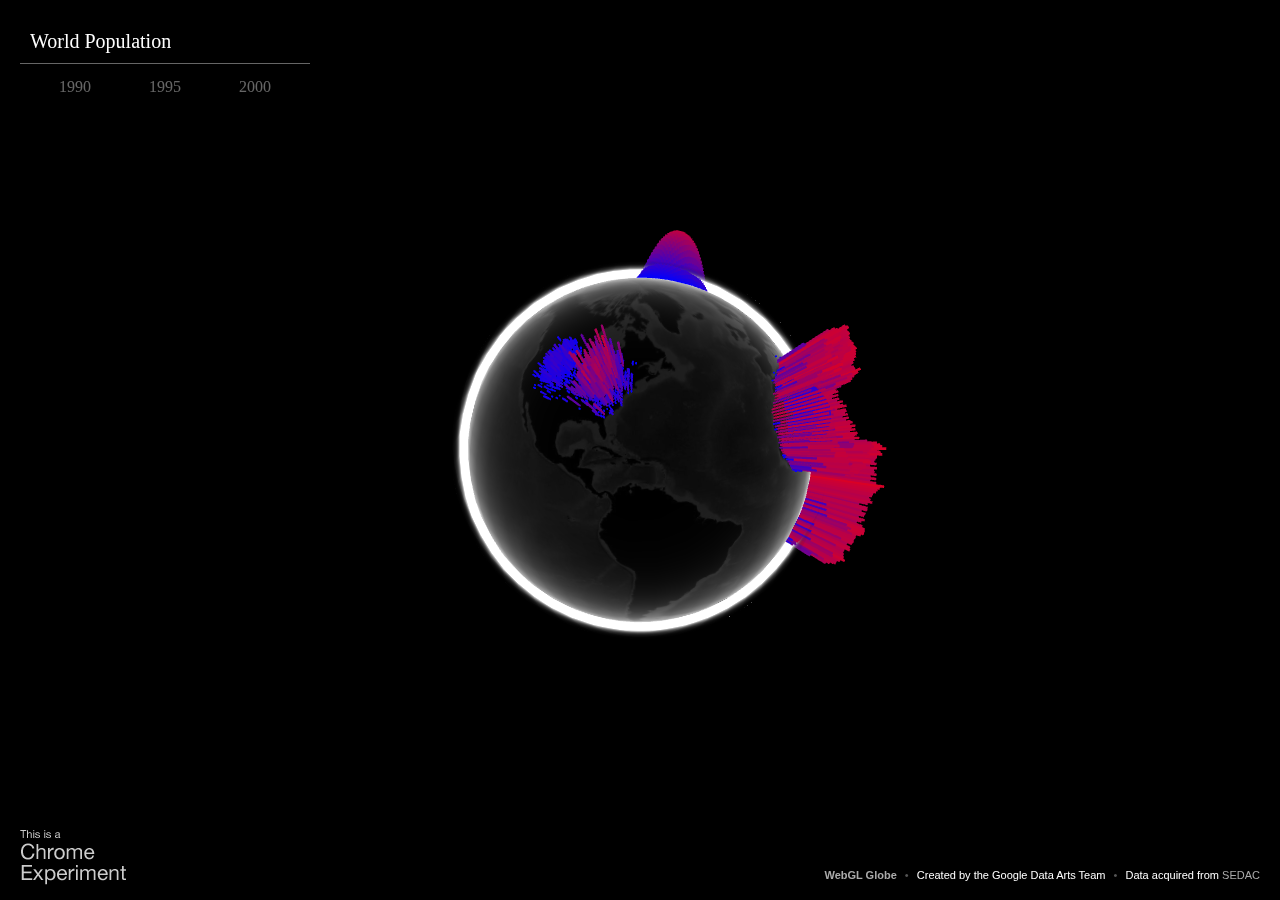
<file: globestuff/globe-vertex-texture/index.html>
<!DOCTYPE HTML>
<html lang="en">
  <head>
    <title>WebGL Globe</title>
    <meta charset="utf-8">
    <style type="text/css">
      html {
        height: 100%;
      }
      body {
        margin: 0;
        padding: 0;
        background: #000000 url(loading.gif) center center no-repeat;
        color: #ffffff;
        font-family: sans-serif;
        font-size: 13px;
        line-height: 20px;
        height: 100%;
      }

      #info {

        font-size: 11px;
        position: absolute;
        bottom: 5px;
        background-color: rgba(0,0,0,0.8);
        border-radius: 3px;
        right: 10px;
        padding: 10px;

      }

      #currentInfo {
        width: 270px;
        position: absolute;
        left: 20px;
        top: 63px;

        background-color: rgba(0,0,0,0.2);

        border-top: 1px solid rgba(255,255,255,0.4);
        padding: 10px;
      }

      a {
        color: #aaa;
        text-decoration: none;
      }
      a:hover {
        text-decoration: underline;
      }

      .bull {
        padding: 0 5px;
        color: #555;
      }

      #title {
        position: absolute;
        top: 20px;
        width: 270px;
        left: 20px;
        background-color: rgba(0,0,0,0.2);
        border-radius: 3px;
        font: 20px Georgia;
        padding: 10px;
      }

      .year {
        font: 16px Georgia;
        line-height: 26px;
        height: 30px;
        text-align: center;
        float: left;
        width: 90px;
        color: rgba(255, 255, 255, 0.4);

        cursor: pointer;
        -webkit-transition: all 0.1s ease-out;
      }

      .year:hover, .year.active {
        font-size: 23px;
        color: #fff;
      }

      #ce span {
        display: none;
      }

      #ce {
        width: 107px;
        height: 55px;
        display: block;
        position: absolute;
        bottom: 15px;
        left: 20px;
        background: url(ce.png);
      }


    </style>
  </head>
  <body>

  <div id="container"></div>

  <div id="info">
    <strong><a href="http://www.chromeexperiments.com/globe">WebGL Globe</a></strong> <span class="bull">&bull;</span> Created by the Google Data Arts Team <span class="bull">&bull;</span> Data acquired from <a href="http://sedac.ciesin.columbia.edu/gpw/">SEDAC</a>
  </div>

  <div id="currentInfo">
    <span id="year1990" class="year">1990</span>
    <span id="year1995" class="year">1995</span>
    <span id="year2000" class="year">2000</span>
  </div>

  <div id="title">
    World Population
  </div>

  <a id="ce" href="http://www.chromeexperiments.com/globe">
    <span>This is a Chrome Experiment</span>
  </a>

  <script type="text/javascript" src="third-party/Three/ThreeWebGL.js"></script>
  <script type="text/javascript" src="third-party/Three/ThreeExtras.js"></script>
  <script type="text/javascript" src="third-party/Three/RequestAnimationFrame.js"></script>
  <script type="text/javascript" src="third-party/Three/Detector.js"></script>
  <script type="text/javascript" src="third-party/Tween.js"></script>
  <script type="text/javascript" src="globe.js"></script>
  <script type="text/javascript" src="shaders.js"></script>
  <script type="text/javascript">

    if(!Detector.webgl){
      Detector.addGetWebGLMessage();
    } else {

      var years = ['1990','1995','2000'];
      var container = document.getElementById('container');
      var globe = new DAT.Globe(container);
      console.log(globe);
      var i, tweens = [];

      var settime = function(globe, t) {
        return function() {
          new TWEEN.Tween(globe).to({time: t/years.length},500).easing(TWEEN.Easing.Cubic.EaseOut).start();
          var y = document.getElementById('year'+years[t]);
          if (y.getAttribute('class') === 'year active') {
            return;
          }
          var yy = document.getElementsByClassName('year');
          for(i=0; i<yy.length; i++) {
            yy[i].setAttribute('class','year');
          }
          y.setAttribute('class', 'year active');
        };
      };

      for(var i = 0; i<years.length; i++) {
        var y = document.getElementById('year'+years[i]);
        y.addEventListener('mouseover', settime(globe,i), false);
      }

      var xhr;
      TWEEN.start();

      globe.modelLoader();

    }

  </script>

  </body>

</html>
</file>
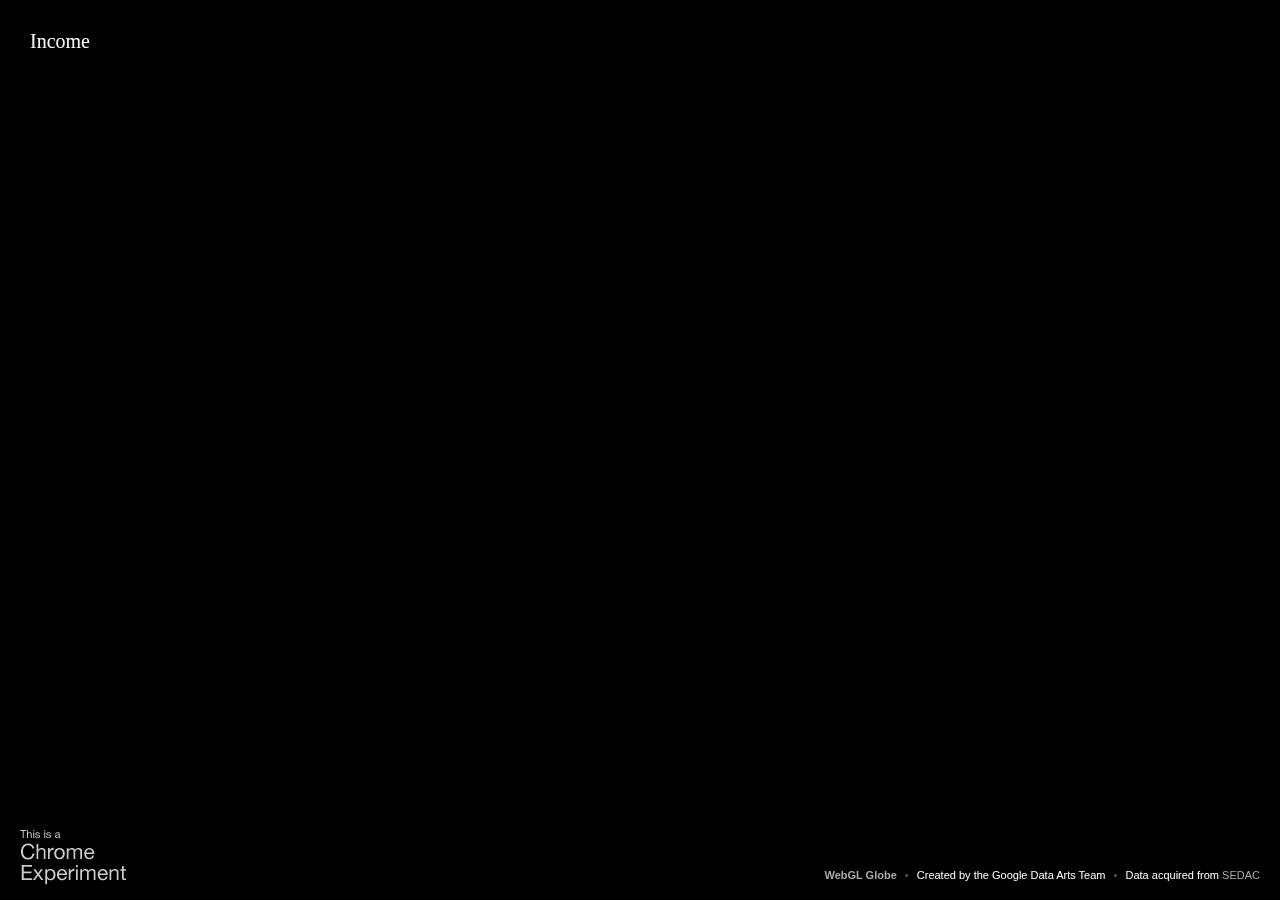
<file: globestuff/globe/index.html>
<!DOCTYPE HTML>
<html lang="en">
  <head>
    <title>WebGL Globe</title>
    <meta charset="utf-8">
    <style type="text/css">
      html {
        height: 100%;
      }
      body {
        margin: 0;
        padding: 0;
        background: #000000 url(/globe/loading.gif) center center no-repeat;
        color: #ffffff;
        font-family: sans-serif;
        font-size: 13px;
        line-height: 20px;
        height: 100%;
      }

      #info {

        font-size: 11px;
        position: absolute;
        bottom: 5px;
        background-color: rgba(0,0,0,0.8);
        border-radius: 3px;
        right: 10px;
        padding: 10px;

      }

      #currentInfo {
        width: 270px;
        position: absolute;
        left: 20px;
        top: 63px;

        background-color: rgba(0,0,0,0.2);

        border-top: 1px solid rgba(255,255,255,0.4);
        padding: 10px;
      }

      a {
        color: #aaa;
        text-decoration: none;
      }
      a:hover {
        text-decoration: underline;
      }

      .bull {
        padding: 0 5px;
        color: #555;
      }

      #title {
        position: absolute;
        top: 20px;
        width: 270px;
        left: 20px;
        background-color: rgba(0,0,0,0.2);
        border-radius: 3px;
        font: 20px Georgia;
        padding: 10px;
      }

      .year {
        font: 16px Georgia;
        line-height: 26px;
        height: 30px;
        text-align: center;
        float: left;
        width: 90px;
        color: rgba(255, 255, 255, 0.4);

        cursor: pointer;
        -webkit-transition: all 0.1s ease-out;
      }

      .year:hover, .year.active {
        font-size: 23px;
        color: #fff;
      }

      #ce span {
        display: none;
      }

      #ce {
        width: 107px;
        height: 55px;
        display: block;
        position: absolute;
        bottom: 15px;
        left: 20px;
        background: url(/globe/ce.png);
      }


    </style>
  </head>
  <body>

  <div id="container"></div>

  <div id="info">
    <strong><a href="http://www.chromeexperiments.com/globe">WebGL Globe</a></strong> <span class="bull">&bull;</span> Created by the Google Data Arts Team <span class="bull">&bull;</span> Data acquired from <a href="http://sedac.ciesin.columbia.edu/gpw/">SEDAC</a>
  </div>


  <div id="title">
    Income
  </div>

  <a id="ce" href="http://www.chromeexperiments.com/globe">
    <span>This is a Chrome Experiment</span>
  </a>

  <script type="text/javascript" src="/globe/third-party/Detector.js"></script>
  <script type="text/javascript" src="/globe/third-party/three.min.js"></script>
  <script type="text/javascript" src="/globe/third-party/Tween.js"></script>
  <script type="text/javascript" src="/globe/globe.js"></script>
  <script type="text/javascript">

  // Where to put the globe?
var container = document.getElementById( 'container' );

// Make the globe
var globe = new DAT.Globe( container );

// We're going to ask a file for the JSON data.
var xhr = new XMLHttpRequest();

// Where do we get the data?
xhr.open( 'GET', '/globe/population909500.json', true );

// What do we do when we have it?
xhr.onreadystatechange = function() {

    // If we've received the data
    if ( xhr.readyState === 4 && xhr.status === 200 ) {

        // Parse the JSON
        var data = JSON.parse( xhr.responseText );

        // Tell the globe about your JSON data
        for ( var i = 0; i < data.length; i ++ ) {
            globe.addData( data[i][1], {format: 'magnitude', name: data[i][0]} );
        }

        // Create the geometry
        globe.createPoints();

        // Begin animation
        globe.animate();

    }

};

// Begin request
xhr.send( null );

  </script>

  </body>

</html>
</file>
<file: style.css>
body {
    background-color:#636363
}
h1 {
    text-decoration: underline;
    font-size: 36px;
    color:#fbffe3;
    text-align: center;
}
h2 {
    font-size: 14px;
    color:#fbffe3;
    text-align: center;
}
h3 {
    text-decoration: underline;
    font-size: 16px;
    color:#e9e9e9;
}
h4 {
    color:#fff;
    font-size: 18px;
    text-align: center;
}
p {
    font-size: 28px;
    text-decoration: bold;
    color: #fbffe3;
    text-align: center;
}
</file>
